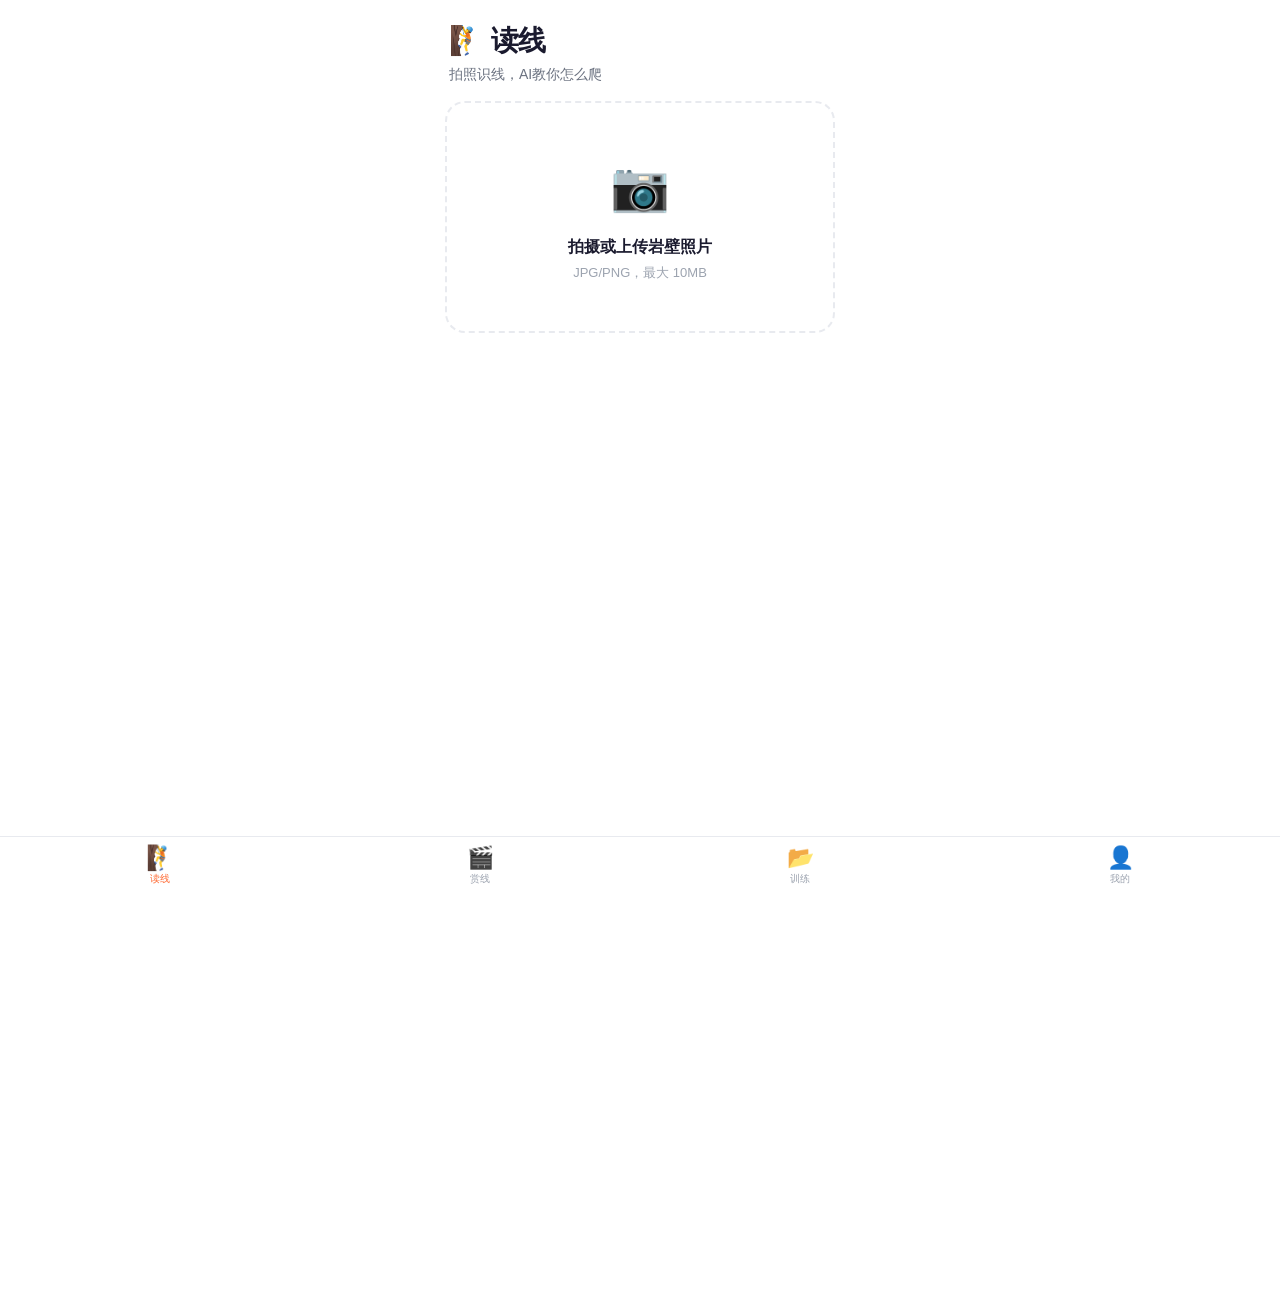
<file: index.html>
<!DOCTYPE html>
<html lang="zh-CN">
<head>
  <meta charset="UTF-8">
  <meta name="viewport" content="width=device-width, initial-scale=1.0, maximum-scale=1.0, user-scalable=no">
  <title>ClimbWise</title>
  <link rel="stylesheet" href="styles.css">
</head>
<body>

<div class="app">
  
  <!-- ===== 读线页 ===== -->
  <section id="page-read" class="page active">
    <div class="app-header">
      <h1>🧗 读线</h1>
      <p class="subtitle">拍照识线，AI教你怎么爬</p>
    </div>
    <div class="page-content">
      
      <!-- 上传区 -->
      <div id="read-upload" class="upload-zone">
        <div class="icon">📷</div>
        <p>拍摄或上传岩壁照片</p>
        <small>JPG/PNG，最大 10MB</small>
        <input type="file" id="read-photo-input" accept="image/*" class="hidden">
      </div>
      
      <!-- 照片预览 -->
      <div id="read-preview" class="hidden">
        <div class="video-preview">
          <img id="read-preview-img" style="width:100%;max-height:280px;object-fit:contain;background:#000;border-radius:16px;display:block;">
          <button class="clear-btn" id="read-clear">✕</button>
        </div>
      </div>
      
      <!-- 颜色选择 -->
      <div id="read-colors" class="hidden">
        <p style="text-align:center;font-size:14px;color:var(--text-muted);margin-bottom:14px;">选择你想要的线路颜色，其他颜色会自动隐藏</p>
        <div class="color-grid" id="color-grid"></div>
      </div>
      
      <!-- 评分预览（三维） -->
      <div id="read-scores" class="hidden">
        <div class="score-bar">
          <span class="label">力量</span>
          <div class="track"><div class="fill orange" id="score-strength" style="width:0%"></div></div>
          <span class="value" id="score-strength-val">—</span>
        </div>
        <div class="score-bar">
          <span class="label">伸展</span>
          <div class="track"><div class="fill cyan" id="score-reach" style="width:0%"></div></div>
          <span class="value" id="score-reach-val">—</span>
        </div>
        <div class="score-bar">
          <span class="label">体感</span>
          <div class="track"><div class="fill orange" id="score-overall" style="width:0%"></div></div>
          <span class="value" id="score-overall-val">—</span>
        </div>
      </div>
      
      <!-- 主按钮 -->
      <button id="read-start-btn" class="btn-primary hidden" disabled>开始读线</button>
      
      <!-- 加载中 -->
      <div id="read-loading" class="hidden">
        <div class="loader">
          <div class="emoji">🧗</div>
          <p id="read-status">正在识别手点脚点...</p>
        </div>
        <div class="progress-dots" id="read-dots">
          <div class="dot active"></div>
          <div class="dot"></div>
          <div class="dot"></div>
        </div>
        <div class="progress-track"><div class="fill" id="read-bar" style="width:0%"></div></div>
      </div>
      
      <!-- ===== 读线结果 ===== -->
      <div id="read-result" class="hidden fade-in">
        <div class="result-header">
          <div class="back" id="read-back">←</div>
          <div class="badge" id="read-grade-badge">V4-5</div>
        </div>
        
        <!-- 难点+体感概览（新增） -->
        <div id="beta-overview" class="card" style="margin-bottom:14px;border-left:5px solid var(--orange);">
          <div style="display:grid;grid-template-columns:1fr 1fr;gap:10px;align-items:center;">
            <div>
              <div style="font-size:11px;font-weight:700;color:var(--text-muted);margin-bottom:4px;letter-spacing:0.5px;">⚡ 难点</div>
              <div id="crux-text" style="font-size:13px;color:var(--text);font-weight:600;line-height:1.4;">—</div>
            </div>
            <div style="text-align:center;padding:10px;background:var(--orange-light);border-radius:12px;">
              <div style="font-size:11px;font-weight:700;color:var(--orange);margin-bottom:2px;">体感评分</div>
              <div id="overall-score-big" style="font-size:28px;font-weight:900;color:var(--orange);line-height:1;">—</div>
            </div>
          </div>
          <div id="start-finish-row" style="margin-top:10px;padding-top:10px;border-top:1px solid var(--border);">
            <div style="font-size:11px;font-weight:700;color:var(--text-muted);margin-bottom:4px;letter-spacing:0.5px;">🚩 起点</div>
            <div id="start-desc" style="font-size:12.5px;color:var(--text-secondary);line-height:1.4;">—</div>
          </div>
        </div>
        
        <!-- 岩壁+火柴人 -->
        <div style="position:relative;border-radius:16px;overflow:hidden;margin-bottom:20px;background:#000;">
          <img id="result-wall-img" style="width:100%;opacity:0.35;display:block;">
          <!-- 手点脚点标注层 -->
          <svg id="result-holds-svg" style="position:absolute;inset:0;width:100%;height:100%;" viewBox="0 0 1 1" preserveAspectRatio="xMidYMid meet"></svg>
          <svg id="result-stickman-svg" style="position:absolute;inset:0;width:100%;height:100%;" viewBox="0 0 1 1" preserveAspectRatio="xMidYMid meet"></svg>
        </div>
        
        <!-- 帧控制 -->
        <div class="flex items-center gap-2 mb-6">
          <button class="btn-secondary" id="prev-frame" style="width:auto;padding:10px 16px;flex-shrink:0;">◀</button>
          <button class="btn-secondary" id="play-beta-btn" style="width:auto;padding:10px 14px;flex-shrink:0;font-size:16px;">▶</button>
          <div style="flex:1;">
            <input type="range" id="frame-slider" min="0" max="0" value="0" style="width:100%;">
          </div>
          <span id="step-indicator" style="font-size:11px;font-weight:700;color:var(--orange);background:var(--orange-light);padding:4px 10px;border-radius:100px;flex-shrink:0;"></span>
          <span id="frame-counter" style="font-size:12px;color:var(--text-muted);width:36px;text-align:right;flex-shrink:0;">1/5</span>
        </div>
        
        <!-- Beta卡片 -->
        <div id="beta-cards"></div>
        
        <!-- 三维评分 -->
        <div class="card mt-4">
          <div class="score-bar">
            <span class="label">力量</span>
            <div class="track"><div class="fill orange" id="res-strength" style="width:0%"></div></div>
            <span class="value" id="res-strength-val">—</span>
          </div>
          <div class="score-bar">
            <span class="label">伸展</span>
            <div class="track"><div class="fill cyan" id="res-reach" style="width:0%"></div></div>
            <span class="value" id="res-reach-val">—</span>
          </div>
        </div>
        
        <!-- 建议 -->
        <div id="result-suggestions" class="card" style="border-left:4px solid var(--cyan);">
          <p style="font-size:13px;color:var(--cyan);font-weight:600;margin-bottom:6px;">💡 针对性建议</p>
          <ul id="suggestions-list" style="list-style:none;padding:0;"></ul>
        </div>
        
        <button class="btn-primary mt-4" id="save-route-btn">📥 保存线路</button>
        <button class="btn-secondary" id="read-restart">← 重新读线</button>
      </div>
      
    </div>
  </section>
  
  <!-- ===== 赏线页 ===== -->
  <section id="page-review" class="page">
    <div class="app-header">
      <h1>🎬 赏线</h1>
      <p class="subtitle">上传视频，AI分析动作质量</p>
    </div>
    <div class="page-content">
      
      <!-- 上传入口 -->
      <div id="review-upload" class="upload-zone">
        <div class="icon">📹</div>
        <p>上传爬线视频</p>
        <small>MP4/MOV，最大 100MB</small>
        <p style="font-size:11px;color:var(--text-muted);margin-top:6px;">视频包含完整上下墙片段效果最佳</p>
        <input type="file" id="review-video-input" accept="video/*" class="hidden">
      </div>
      
      <!-- 视频预览 -->
      <div id="review-preview" class="hidden">
        <div class="video-preview">
          <video id="review-video-el" controls style="width:100%;max-height:280px;object-fit:contain;background:#000;display:block;"></video>
          <button class="clear-btn" id="review-clear">✕</button>
        </div>
      </div>
      
      <!-- 关联线路 -->
      <div id="review-link-section" class="hidden card">
        <div class="form-group" style="margin-bottom:0;">
          <label>关联线路（选填）</label>
          <select id="review-route-select">
            <option value="">— 不关联线路 —</option>
          </select>
          <p style="font-size:12px;color:var(--text-dim);margin-top:6px;">关联后可对比最优beta分析</p>
        </div>
      </div>
      
      <button id="review-start-btn" class="btn-primary hidden" disabled>🔍 开始赏线</button>
      
      <!-- 加载中 -->
      <div id="review-loading" class="hidden">
        <div class="loader">
          <div class="emoji">🧗</div>
          <p id="review-status">正在提取视频帧...</p>
        </div>
        <div class="progress-dots" id="review-dots">
          <div class="dot active"></div>
          <div class="dot"></div>
          <div class="dot"></div>
          <div class="dot"></div>
        </div>
        <div class="progress-track"><div class="fill" id="review-bar" style="width:0%"></div></div>
      </div>
      
      <!-- ===== 赏线结果 ===== -->
      <div id="review-result" class="hidden fade-in">
        <div class="result-header">
          <div class="back" id="review-back">←</div>
          <div class="badge" id="review-score-badge">8.2分</div>
        </div>
        
        <!-- 综合概览 -->
        <div class="card" style="margin-bottom:14px;border-left:5px solid var(--cyan);">
          <div style="display:grid;grid-template-columns:1fr 1fr;gap:10px;align-items:center;">
            <div>
              <div style="font-size:11px;font-weight:700;color:var(--text-muted);margin-bottom:4px;letter-spacing:0.5px;">🎯 动作匹配度</div>
              <div style="font-size:22px;font-weight:800;color:var(--cyan);" id="beta-match-rate">—</div>
              <div style="font-size:11px;color:var(--text-dim);margin-top:2px;" id="detected-beta-text"></div>
            </div>
            <div style="text-align:center;padding:10px;background:var(--orange-light);border-radius:12px;">
              <div style="font-size:11px;font-weight:700;color:var(--orange);margin-bottom:2px;">综合评分</div>
              <div style="font-size:28px;font-weight:900;color:var(--orange);line-height:1;" id="overall-score-circle">—</div>
            </div>
          </div>
        </div>
        
        <!-- 关键帧时间线 -->
        <p style="font-size:12px;color:var(--text-muted);margin-bottom:8px;">📹 关键帧</p>
        <div class="frame-timeline" id="frame-timeline"></div>
        
        <!-- 主要问题 -->
        <div id="review-issues"></div>
        
        <!-- 改进建议 -->
        <div class="card" style="border-left:4px solid var(--cyan);">
          <p style="font-size:13px;color:var(--cyan);font-weight:600;margin-bottom:10px;">💡 改进建议</p>
          <ul id="review-improvements" style="list-style:none;padding:0;"></ul>
        </div>
        
        <!-- 分步评分 -->
        <div class="card mt-4">
          <p style="font-size:14px;font-weight:600;margin-bottom:12px;">📍 分步评分</p>
          <div id="step-scores"></div>
        </div>
        
        <button class="btn-primary mt-4" id="save-review-btn">📥 保存分析</button>
        <button class="btn-secondary" id="review-restart">← 重新赏线</button>
      </div>
      
    </div>
  </section>
  
  <!-- ===== 训练页 ===== -->
  <section id="page-train" class="page">
    <div class="app-header">
      <h1>📂 训练</h1>
      <p class="subtitle" id="train-subtitle">今日暂无训练记录</p>
    </div>
    <div class="page-content">
      
      <!-- 今日概览 -->
      <div class="card" id="today-summary" style="display:none;">
        <div style="display:flex;justify-content:space-between;align-items:center;margin-bottom:16px;">
          <div>
            <div style="font-size:13px;color:var(--text-muted);" id="today-date">4月1日</div>
            <div style="font-size:17px;font-weight:600;margin-top:2px;" id="today-gym">—</div>
          </div>
          <div style="text-align:right;">
            <div style="font-size:24px;font-weight:700;color:var(--orange);" id="today-count">0</div>
            <div style="font-size:12px;color:var(--text-muted);">条完攀</div>
          </div>
        </div>
        <div id="today-grid" class="classify-grid"></div>
        <button class="btn-secondary" id="add-train-btn" style="margin-top:12px;">+ 添加训练</button>
      </div>
      
      <!-- 上传入口 -->
      <div id="train-upload" class="upload-zone">
        <div class="icon">📹</div>
        <p>上传训练视频</p>
        <small>批量上传，AI自动归类整理</small>
        <input type="file" id="train-video-input" accept="video/*" multiple class="hidden">
      </div>
      
      <!-- 待归类列表 -->
      <div id="unclassified-list" class="hidden">
        <div style="display:flex;justify-content:space-between;align-items:center;margin-bottom:12px;">
          <p style="font-size:15px;font-weight:600;">待归类视频</p>
          <span style="font-size:13px;color:var(--text-muted);" id="unclassified-count">0</span>
        </div>
        <div id="unclassified-items"></div>
      </div>
      
      <!-- 归类编辑弹窗 -->
      <div id="classify-modal" class="modal-overlay">
        <div class="modal">
          <h2>📂 视频归类</h2>
          <div id="classify-video-preview" style="border-radius:12px;overflow:hidden;margin-bottom:16px;background:#000;">
            <video id="classify-video-el" controls style="width:100%;max-height:200px;object-fit:contain;display:block;"></video>
          </div>
          
          <div class="form-group">
            <label>线路颜色</label>
            <div class="color-grid" id="classify-colors"></div>
          </div>
          
          <div class="form-group">
            <label>难度等级</label>
            <select id="classify-grade" style="width:100%;background:var(--wall);border:1px solid var(--border);border-radius:10px;padding:12px 14px;color:var(--text);font-size:16px;">
              <option value="">选择难度</option>
              <option value="V0">V0</option><option value="V1">V1</option><option value="V2">V2</option>
              <option value="V3">V3</option><option value="V4">V4</option><option value="V5">V5</option>
              <option value="V6">V6</option><option value="V7">V7</option><option value="V8+">V8+</option>
            </select>
          </div>
          
          <div class="form-group">
            <label>结果</label>
            <div class="select-group">
              <button class="select-pill" data-result="send">✓ 完攀</button>
              <button class="select-pill" data-result="flash">⚡ Flash</button>
              <button class="select-pill" data-result="attempt">❌ 尝试</button>
            </div>
          </div>
          
          <div class="form-group">
            <label>岩馆</label>
            <input type="text" id="classify-gym" placeholder="例如：Breek抱石馆" style="width:100%;background:var(--wall);border:1px solid var(--border);border-radius:10px;padding:12px 14px;color:var(--text);font-size:16px;">
          </div>
          
          <button class="btn-primary" id="confirm-classify-btn">确认归类</button>
          <button class="btn-secondary" id="cancel-classify-btn" style="margin-top:8px;">取消</button>
        </div>
      </div>
      
      <!-- 历史记录 -->
      <div id="train-history" class="mt-6">
        <p style="font-size:15px;font-weight:600;margin-bottom:12px;">📅 历史训练</p>
        <div id="train-log-list"></div>
      </div>
      
    </div>
  </section>
  
  <!-- ===== 我的页 ===== -->
  <section id="page-profile" class="page">
    <div class="app-header">
      <h1>👤 我的</h1>
      <p class="subtitle">能力档案 & 训练记录</p>
    </div>
    <div class="page-content">
      
      <!-- 能力档案 -->
      <div class="card">
        <div style="display:flex;justify-content:space-between;align-items:center;margin-bottom:16px;">
          <h2 class="card-title" style="margin:0;">能力档案</h2>
          <button class="select-pill" id="edit-profile-btn" style="font-size:12px;padding:6px 12px;">编辑</button>
        </div>
        <div id="profile-data">
          <div style="font-size:28px;font-weight:700;margin-bottom:4px;" id="profile-physical">—</div>
          <div style="font-size:14px;color:var(--text-muted);" id="profile-detail">—</div>
        </div>
        <div id="profile-form" class="hidden" style="margin-top:16px;">
          <div class="form-group">
            <label>身高 (cm)</label>
            <input type="number" id="pf-height" placeholder="178">
          </div>
          <div class="form-group">
            <label>臂展 (cm)</label>
            <input type="number" id="pf-armspan" placeholder="181">
          </div>
          <div class="form-group">
            <label>体重 (kg)</label>
            <input type="number" id="pf-weight" placeholder="62">
          </div>
          <div class="form-group">
            <label>引体向上（最多）</label>
            <input type="number" id="pf-pullup" placeholder="15">
          </div>
          <button class="btn-primary" id="save-profile-btn">保存</button>
        </div>
      </div>
      
      <!-- ===== 能力评分2.0 ===== -->
      <div id="ability-overview-section" class="card">
        <div style="display:flex;justify-content:space-between;align-items:center;margin-bottom:16px;">
          <h2 class="card-title" style="margin:0;">🏆 能力评分</h2>
          <button class="select-pill" id="ai-eval-btn" style="font-size:12px;padding:6px 12px;">🧠 AI评估</button>
        </div>
        <div class="ability-hero">
          <div class="ability-score-main">
            <span class="score-num" id="ability-total-num">—</span>
            <span class="score-max">/ 10</span>
          </div>
          <div class="ability-level-badge" id="ability-level-badge">暂无数据</div>
        </div>
        <div class="ability-dimension-grid">
          <div class="dim-card" data-dim="tech">
            <div class="dim-header">
              <span class="dim-icon">🧠</span>
              <span class="dim-label">技术质量</span>
              <span class="dim-score" id="dim-tech-score">—</span>
            </div>
            <div class="dim-bar-track"><div class="dim-bar-fill" id="dim-tech-bar" style="width:0%"></div></div>
            <div class="dim-weight">权重 30%</div>
          </div>
          <div class="dim-card" data-dim="diff">
            <div class="dim-header">
              <span class="dim-icon">🏔️</span>
              <span class="dim-label">难度等级</span>
              <span class="dim-score" id="dim-diff-score">—</span>
            </div>
            <div class="dim-bar-track"><div class="dim-bar-fill" id="dim-diff-bar" style="width:0%"></div></div>
            <div class="dim-weight">权重 25%</div>
          </div>
          <div class="dim-card" data-dim="freq">
            <div class="dim-header">
              <span class="dim-icon">📅</span>
              <span class="dim-label">频率坚持</span>
              <span class="dim-score" id="dim-freq-score">—</span>
            </div>
            <div class="dim-bar-track"><div class="dim-bar-fill" id="dim-freq-bar" style="width:0%"></div></div>
            <div class="dim-weight">权重 20%</div>
          </div>
          <div class="dim-card" data-dim="style">
            <div class="dim-header">
              <span class="dim-icon">🎯</span>
              <span class="dim-label">风格适应</span>
              <span class="dim-score" id="dim-style-score">—</span>
            </div>
            <div class="dim-bar-track"><div class="dim-bar-fill" id="dim-style-bar" style="width:0%"></div></div>
            <div class="dim-weight">权重 25%</div>
          </div>
        </div>
        <div class="ability-stats-row">
          <div class="stat-chip"><span class="stat-val" id="stat-sends">—</span><span class="stat-label">完攀</span></div>
          <div class="stat-chip"><span class="stat-val" id="stat-total">—</span><span class="stat-label">总训练</span></div>
          <div class="stat-chip"><span class="stat-val" id="stat-week-sends">—</span><span class="stat-label">本周完攀</span></div>
        </div>
        <div id="ability-trend-section"></div>
        <div id="ability-radar-section" style="min-height:260px;margin-top:16px;"></div>
      </div>
      
      <!-- 训练洞察 -->
      <div id="training-insights"></div>
      
      <!-- 训练日历 -->
          <div class="calendar-month">
            <button id="cal-prev">◀</button>
            <h3 id="cal-title">4月 2026</h3>
            <button id="cal-next">▶</button>
          </div>
          <div class="calendar-grid" id="cal-grid"></div>
          <div style="display:flex;gap:16px;margin-top:12px;justify-content:center;">
            <span style="font-size:12px;color:var(--text-muted);">● 完攀</span>
            <span style="font-size:12px;color:var(--text-muted);">● 尝试</span>
            <span style="font-size:12px;color:var(--text-muted);">● Flash</span>
          </div>
        </div>
      </div>
      
      <!-- 岩馆打卡 -->
      <div class="card">
        <h2 class="card-title">🏠 岩馆打卡</h2>
        <div id="gym-list"></div>
      </div>
      
      <!-- 保存的线路 -->
      <div class="card">
        <h2 class="card-title">🧗 我的线路</h2>
        <div id="saved-routes">
          <p style="font-size:14px;color:var(--text-dim);text-align:center;padding:20px 0;">暂无保存的线路</p>
        </div>
      </div>
      
    </div>
  </section>
  
  <!-- ===== 底部导航 ===== -->
  <nav class="tab-nav">
    <button class="tab-nav-item active" data-page="read">
      <span class="icon">🧗</span>
      <span>读线</span>
    </button>
    <button class="tab-nav-item" data-page="review">
      <span class="icon">🎬</span>
      <span>赏线</span>
    </button>
    <button class="tab-nav-item" data-page="train">
      <span class="icon">📂</span>
      <span>训练</span>
    </button>
    <button class="tab-nav-item" data-page="profile">
      <span class="icon">👤</span>
      <span>我的</span>
    </button>
  </nav>
  
</div>

<!-- Toast -->
<div id="toast" class="toast"></div>

<!-- Scripts -->
<script src="lib/storage.js"></script>
<script src="lib/knowledge.js"></script>
<script src="lib/vision.js"></script>
<script src="lib/stickman.js"></script>
<script src="lib/video-analysis.js"></script>
<script src="app.js"></script>
<script src="ability/ability.js"></script>
<script src="ability/ability-minimax.js"></script>
<script src="ability/ability-ui.js"></script>
</body>
</html>
</file>
<file: styles.css>
/* ClimbWise v5 - 白底主题 (Light Mode) */

/* === 全局变量 === */
:root {
  --bg: #ffffff;
  --bg-secondary: #f7f8fc;
  --card: #ffffff;
  --card-hover: #f0f2f8;
  --wall: #f0f2f8;
  --border: #e8eaef;
  --orange: #ff6b35;
  --orange-light: #fff1eb;
  --cyan: #00b4a6;
  --cyan-light: #e6faf8;
  --text: #1a1a2e;
  --text-secondary: #6b7280;
  --text-muted: #9ca3af;
  --text-dim: #d1d5db;
  --shadow-sm: 0 1px 3px rgba(0,0,0,0.06);
  --shadow-md: 0 4px 12px rgba(0,0,0,0.08);
  --shadow-lg: 0 8px 30px rgba(0,0,0,0.10);
  --radius-sm: 8px;
  --radius-md: 12px;
  --radius-lg: 20px;
  --radius-xl: 28px;
}

/* === 重置 === */
* { margin: 0; padding: 0; box-sizing: border-box; -webkit-tap-highlight-color: transparent; }

html, body {
  height: 100%;
  background: var(--bg);
  color: var(--text);
  font-family: -apple-system, BlinkMacSystemFont, 'SF Pro Display', 'PingFang SC', sans-serif;
  -webkit-font-smoothing: antialiased;
  overflow: hidden;
  font-size: 16px;
  line-height: 1.5;
}

/* === 布局 === */
.app {
  display: flex;
  flex-direction: column;
  height: 100vh;
  max-width: 430px;
  margin: 0 auto;
  background: var(--bg);
  position: relative;
}

/* === 顶部栏 === */
.app-header {
  padding: 20px 24px 16px;
  flex-shrink: 0;
  background: var(--bg);
}

.app-header h1 {
  font-size: 28px;
  font-weight: 800;
  letter-spacing: -0.5px;
  color: var(--text);
}

.app-header h1 .emoji { margin-right: 6px; }

.app-header .subtitle {
  font-size: 14px;
  color: var(--text-secondary);
  margin-top: 2px;
  font-weight: 400;
}

/* === 内容区 === */
.app-content {
  flex: 1;
  overflow-y: auto;
  overflow-x: hidden;
  -webkit-overflow-scrolling: touch;
  padding: 0 20px 100px;
}

.app-content::-webkit-scrollbar { width: 0; }

/* === 底部导航 === */
.tab-nav {
  display: flex;
  flex-shrink: 0;
  background: rgba(255,255,255,0.95);
  backdrop-filter: blur(20px);
  -webkit-backdrop-filter: blur(20px);
  border-top: 1px solid var(--border);
  position: sticky;
  bottom: 0;
  z-index: 100;
}

.tab-nav-item {
  flex: 1;
  display: flex;
  flex-direction: column;
  align-items: center;
  gap: 3px;
  padding: 10px 0 14px;
  background: none;
  border: none;
  color: var(--text-muted);
  font-size: 10px;
  font-weight: 500;
  font-family: inherit;
  cursor: pointer;
  transition: color 0.2s, transform 0.15s;
}

.tab-nav-item .icon { font-size: 22px; line-height: 1; }

.tab-nav-item.active { color: var(--orange); }
.tab-nav-item.active .icon { transform: scale(1.1); }

/* === 页面 === */
.page { display: none; height: 100%; }
.page.active { display: flex; flex-direction: column; }
.page-content { flex: 1; overflow-y: auto; overflow-x: hidden; padding: 0 20px 110px; -webkit-overflow-scrolling: touch; }
.page-content::-webkit-scrollbar { width: 0; }

/* === 上传区 === */
.upload-zone {
  border: 2px dashed var(--border);
  border-radius: var(--radius-lg);
  padding: 48px 24px;
  text-align: center;
  cursor: pointer;
  transition: border-color 0.2s, background 0.2s, transform 0.15s;
  margin-bottom: 16px;
  background: var(--bg);
}

.upload-zone:hover {
  border-color: var(--orange);
  background: var(--orange-light);
  transform: scale(1.01);
}

.upload-zone .icon { font-size: 48px; margin-bottom: 12px; }
.upload-zone p { font-size: 16px; font-weight: 600; color: var(--text); }
.upload-zone small { font-size: 13px; color: var(--text-muted); display: block; margin-top: 4px; }

/* === 卡片 === */
.card {
  background: var(--card);
  border-radius: var(--radius-lg);
  padding: 20px;
  margin-bottom: 14px;
  box-shadow: var(--shadow-sm);
  border: 1px solid var(--border);
  transition: box-shadow 0.2s, transform 0.15s;
}

.card:active { transform: scale(0.995); }

.card-title {
  font-size: 16px;
  font-weight: 700;
  color: var(--text);
  margin-bottom: 14px;
}

/* === 按钮 === */
.btn-primary {
  width: 100%;
  background: var(--orange);
  color: #fff;
  border: none;
  border-radius: var(--radius-md);
  padding: 16px;
  font-size: 16px;
  font-weight: 700;
  font-family: inherit;
  cursor: pointer;
  transition: opacity 0.2s, transform 0.1s, box-shadow 0.2s;
  box-shadow: 0 4px 12px rgba(255,107,53,0.3);
  margin-bottom: 12px;
}

.btn-primary:hover { opacity: 0.92; transform: translateY(-1px); box-shadow: 0 6px 20px rgba(255,107,53,0.35); }
.btn-primary:active { transform: scale(0.98) translateY(0); }
.btn-primary:disabled { opacity: 0.35; cursor: not-allowed; transform: none; box-shadow: none; }

.btn-secondary {
  width: 100%;
  background: var(--bg);
  color: var(--text);
  border: 1.5px solid var(--border);
  border-radius: var(--radius-md);
  padding: 14px;
  font-size: 15px;
  font-weight: 600;
  font-family: inherit;
  cursor: pointer;
  margin-top: 10px;
  transition: background 0.2s, border-color 0.2s, transform 0.1s;
}

.btn-secondary:hover { background: var(--wall); border-color: var(--text-muted); }
.btn-secondary:active { transform: scale(0.985); }

/* === 评分条 === */
.score-bar {
  display: flex;
  align-items: center;
  gap: 10px;
  margin-bottom: 10px;
}

.score-bar .label {
  font-size: 13px;
  color: var(--text-secondary);
  width: 42px;
  flex-shrink: 0;
  font-weight: 500;
}

.score-bar .track {
  flex: 1;
  height: 8px;
  background: var(--wall);
  border-radius: 4px;
  overflow: hidden;
}

.score-bar .fill {
  height: 100%;
  border-radius: 4px;
  transition: width 0.6s ease;
}

.score-bar .fill.orange { background: linear-gradient(90deg, #ff8c5a, var(--orange)); }
.score-bar .fill.cyan { background: linear-gradient(90deg, #00d4bc, var(--cyan)); }

.score-bar .value {
  font-size: 13px;
  font-weight: 700;
  width: 36px;
  text-align: right;
  flex-shrink: 0;
  color: var(--text);
}

/* === 颜色选择器 === */
.color-grid {
  display: flex;
  flex-wrap: wrap;
  gap: 12px;
  justify-content: center;
  margin: 16px 0;
}

.color-dot {
  width: 42px;
  height: 42px;
  border-radius: 50%;
  cursor: pointer;
  border: 3px solid transparent;
  transition: transform 0.2s, border-color 0.2s, box-shadow 0.2s;
  opacity: 0.5;
  box-shadow: var(--shadow-sm);
}

.color-dot.selected {
  opacity: 1;
  transform: scale(1.2);
  border-color: var(--text);
  box-shadow: var(--shadow-md);
}

.color-dot:active { transform: scale(1.05); }

/* === 进度指示器 === */
.progress-dots {
  display: flex;
  justify-content: center;
  gap: 8px;
  margin: 20px 0;
}

.progress-dots .dot {
  width: 8px;
  height: 8px;
  border-radius: 50%;
  background: var(--border);
  transition: background 0.3s, transform 0.3s;
}

.progress-dots .dot.active { background: var(--orange); transform: scale(1.4); }
.progress-dots .dot.done { background: var(--cyan); }

/* === 加载动画 === */
.loader { text-align: center; padding: 40px 0; }
.loader .emoji { font-size: 56px; animation: bounce 1.2s ease-in-out infinite; }

@keyframes bounce {
  0%, 100% { transform: translateY(0); }
  50% { transform: translateY(-12px); }
}

.loader p { margin-top: 16px; font-size: 14px; color: var(--text-secondary); }

.progress-track { width: 100%; height: 4px; background: var(--wall); border-radius: 2px; overflow: hidden; margin: 12px 0; }
.progress-track .fill { height: 100%; background: linear-gradient(90deg, var(--orange), #ff8c5a); border-radius: 2px; transition: width 0.4s ease; }

/* === Beta卡片 === */
.beta-card {
  background: var(--card);
  border-radius: var(--radius-md);
  padding: 18px 20px;
  margin-bottom: 10px;
  border-left: 4px solid var(--orange);
  box-shadow: var(--shadow-sm);
  border: 1px solid var(--border);
  cursor: pointer;
  transition: transform 0.15s, box-shadow 0.15s;
}

.beta-card:active { transform: scale(0.98); }

.beta-card .step { font-size: 12px; color: var(--orange); font-weight: 700; margin-bottom: 6px; letter-spacing: 0.3px; }
.beta-card .desc { font-size: 15px; line-height: 1.6; margin-bottom: 8px; color: var(--text); }
.beta-card .tip { font-size: 13px; color: var(--cyan); font-weight: 500; }

/* === 弹窗 === */
.modal-overlay {
  position: fixed;
  inset: 0;
  background: rgba(0,0,0,0.4);
  z-index: 200;
  display: none;
  align-items: flex-end;
  justify-content: center;
}

.modal-overlay.show { display: flex; }

.modal {
  background: var(--bg);
  border-radius: var(--radius-xl) var(--radius-xl) 0 0;
  width: 100%;
  max-width: 430px;
  padding: 28px 24px 44px;
  animation: slideUp 0.3s cubic-bezier(0.32, 0.72, 0, 1);
}

@keyframes slideUp {
  from { transform: translateY(100%); }
  to { transform: translateY(0); }
}

.modal h2 { font-size: 20px; font-weight: 800; margin-bottom: 20px; text-align: center; }

/* === 表单 === */
.form-group { margin-bottom: 14px; }
.form-group label { display: block; font-size: 13px; color: var(--text-secondary); margin-bottom: 6px; font-weight: 500; }

.form-group input,
.form-group select,
.form-group textarea {
  width: 100%;
  background: var(--bg-secondary);
  border: 1.5px solid var(--border);
  border-radius: var(--radius-sm);
  padding: 13px 16px;
  color: var(--text);
  font-size: 16px;
  font-family: inherit;
  transition: border-color 0.2s, box-shadow 0.2s;
}

.form-group input:focus,
.form-group select:focus,
.form-group textarea:focus {
  outline: none;
  border-color: var(--orange);
  box-shadow: 0 0 0 3px rgba(255,107,53,0.12);
}

/* === Toast === */
.toast {
  position: fixed;
  bottom: 90px;
  left: 50%;
  transform: translateX(-50%) translateY(16px);
  background: var(--text);
  color: #fff;
  padding: 12px 24px;
  border-radius: 100px;
  font-size: 14px;
  font-weight: 600;
  opacity: 0;
  transition: opacity 0.3s, transform 0.3s;
  pointer-events: none;
  z-index: 300;
  white-space: nowrap;
  box-shadow: var(--shadow-lg);
}

.toast.show { opacity: 1; transform: translateX(-50%) translateY(0); }

/* === 结果页通用 === */
.result-header {
  display: flex;
  justify-content: space-between;
  align-items: center;
  margin-bottom: 18px;
}

.result-header .back {
  font-size: 24px;
  cursor: pointer;
  padding: 6px;
  color: var(--text-secondary);
  border-radius: 50%;
  background: var(--wall);
  width: 40px; height: 40px;
  display: flex; align-items: center; justify-content: center;
  transition: background 0.2s;
}

.result-header .back:hover { background: var(--card-hover); }
.result-header .back:active { transform: scale(0.9); }

.result-header .badge {
  background: var(--orange);
  color: #fff;
  padding: 6px 16px;
  border-radius: 100px;
  font-size: 14px;
  font-weight: 800;
}

/* === 视频预览 === */
.video-preview {
  border-radius: var(--radius-md);
  overflow: hidden;
  margin-bottom: 14px;
  background: #000;
  position: relative;
  box-shadow: var(--shadow-md);
}

.video-preview video { width: 100%; display: block; max-height: 280px; object-fit: contain; }
.video-preview .clear-btn {
  position: absolute;
  top: 10px; right: 10px;
  background: rgba(0,0,0,0.6);
  color: #fff;
  border: none;
  border-radius: 50%;
  width: 34px; height: 34px;
  font-size: 14px;
  cursor: pointer;
  display: flex; align-items: center; justify-content: center;
}

/* === 帧时间线 === */
.frame-timeline {
  display: flex;
  gap: 8px;
  overflow-x: auto;
  padding: 4px 0 14px;
  -webkit-overflow-scrolling: touch;
}

.frame-timeline::-webkit-scrollbar { height: 0; }

.frame-thumb {
  flex-shrink: 0;
  width: 64px; height: 64px;
  border-radius: var(--radius-sm);
  overflow: hidden;
  border: 2.5px solid transparent;
  cursor: pointer;
  transition: border-color 0.2s, transform 0.15s;
}

.frame-thumb.active { border-color: var(--orange); transform: scale(1.05); }
.frame-thumb img { width: 100%; height: 100%; object-fit: cover; }

/* === 评分圆 === */
.score-circle {
  width: 80px; height: 80px;
  border-radius: 50%;
  background: linear-gradient(135deg, var(--orange), #ff8c5a);
  display: flex;
  align-items: center;
  justify-content: center;
  font-size: 26px;
  font-weight: 800;
  color: #fff;
  box-shadow: 0 4px 16px rgba(255,107,53,0.35);
  flex-shrink: 0;
}

/* === 问题卡片 === */
.issue-card {
  background: #fef2f2;
  border: 1px solid #fecaca;
  border-radius: var(--radius-md);
  padding: 12px 16px;
  margin-bottom: 8px;
  display: flex;
  gap: 10px;
  align-items: flex-start;
}

.issue-card .icon { font-size: 16px; flex-shrink: 0; margin-top: 1px; }
.issue-card p { font-size: 14px; line-height: 1.5; color: #991b1b; }

/* === 日历 === */
.calendar-month {
  display: flex;
  justify-content: space-between;
  align-items: center;
  margin-bottom: 14px;
}

.calendar-month button {
  background: var(--wall);
  border: none;
  color: var(--text-secondary);
  font-size: 16px;
  cursor: pointer;
  padding: 6px 10px;
  border-radius: 50%;
  width: 36px; height: 36px;
  display: flex; align-items: center; justify-content: center;
  transition: background 0.2s;
}

.calendar-month button:hover { background: var(--card-hover); }
.calendar-month h3 { font-size: 15px; font-weight: 700; }

.calendar-grid {
  display: grid;
  grid-template-columns: repeat(7, 1fr);
  gap: 3px;
  text-align: center;
}

.calendar-grid .day-label { font-size: 11px; color: var(--text-muted); padding: 4px 0; font-weight: 600; }

.calendar-grid .day {
  aspect-ratio: 1;
  display: flex;
  flex-direction: column;
  align-items: center;
  justify-content: center;
  font-size: 13px;
  border-radius: 50%;
  cursor: pointer;
  gap: 2px;
  transition: background 0.15s;
  position: relative;
}

.calendar-grid .day.empty { cursor: default; }
.calendar-grid .day:not(.empty):hover { background: var(--wall); }
.calendar-grid .day .dot { width: 5px; height: 5px; border-radius: 50%; }
.calendar-grid .day .dot.send { background: #22c55e; }
.calendar-grid .day .dot.attempt { background: var(--orange); }
.calendar-grid .day .dot.flash { background: #eab308; }

/* === 能力条形图 === */
.chart-row {
  display: flex;
  align-items: center;
  gap: 12px;
  margin-bottom: 16px;
}

.chart-row .chart-label { font-size: 13px; color: var(--text-secondary); width: 44px; flex-shrink: 0; font-weight: 500; }
.chart-row .chart-track { flex: 1; height: 10px; background: var(--wall); border-radius: 5px; overflow: hidden; }
.chart-row .chart-fill { height: 100%; border-radius: 5px; background: linear-gradient(90deg, var(--cyan), #00d4bc); transition: width 0.6s ease; }
.chart-row .chart-value { font-size: 13px; font-weight: 700; width: 36px; text-align: right; flex-shrink: 0; color: var(--text); }

/* === 训练日志项 === */
.log-item {
  background: var(--card);
  border-radius: var(--radius-md);
  padding: 14px 16px;
  margin-bottom: 10px;
  display: flex;
  align-items: center;
  gap: 12px;
  border: 1px solid var(--border);
  box-shadow: var(--shadow-sm);
  transition: transform 0.15s;
}

.log-item:active { transform: scale(0.985); }

.log-item .gym-icon {
  width: 46px; height: 46px;
  border-radius: var(--radius-sm);
  background: var(--wall);
  display: flex;
  align-items: center;
  justify-content: center;
  font-size: 20px;
  flex-shrink: 0;
}

.log-item .info { flex: 1; min-width: 0; }
.log-item .info h4 { font-size: 15px; font-weight: 700; margin-bottom: 2px; white-space: nowrap; overflow: hidden; text-overflow: ellipsis; }
.log-item .info p { font-size: 12px; color: var(--text-muted); }

.log-item .badge {
  font-size: 11px;
  font-weight: 700;
  padding: 4px 10px;
  border-radius: 100px;
  flex-shrink: 0;
}

.log-item .badge.send { background: #dcfce7; color: #16a34a; }
.log-item .badge.attempt { background: var(--orange-light); color: var(--orange); }
.log-item .badge.flash { background: #fef9c3; color: #ca8a04; }

/* === 归类网格 === */
.classify-grid {
  display: grid;
  grid-template-columns: repeat(3, 1fr);
  gap: 10px;
  margin-bottom: 14px;
}

.classify-cell {
  aspect-ratio: 1;
  border-radius: var(--radius-md);
  overflow: hidden;
  border: 2px solid transparent;
  cursor: pointer;
  position: relative;
  background: var(--wall);
  display: flex;
  flex-direction: column;
  align-items: center;
  justify-content: center;
  gap: 4px;
  transition: border-color 0.2s, transform 0.15s;
}

.classify-cell:active { transform: scale(0.95); }
.classify-cell.selected { border-color: var(--orange); }
.classify-cell .color-preview { width: 34px; height: 34px; border-radius: 50%; }
.classify-cell .grade { font-size: 13px; font-weight: 700; }
.classify-cell .count { font-size: 11px; color: var(--text-muted); }

/* === 选择胶囊 === */
.select-group { display: flex; gap: 8px; flex-wrap: wrap; }

.select-pill {
  padding: 8px 16px;
  border-radius: 100px;
  border: 1.5px solid var(--border);
  background: var(--bg);
  color: var(--text-secondary);
  font-size: 14px;
  font-weight: 600;
  font-family: inherit;
  cursor: pointer;
  transition: all 0.2s;
}

.select-pill.selected {
  border-color: var(--orange);
  color: var(--orange);
  background: var(--orange-light);
}

/* === 滑块 === */
input[type="range"] {
  -webkit-appearance: none;
  background: transparent;
  width: 100%;
  height: 32px;
  display: flex;
  align-items: center;
}

input[type="range"]::-webkit-slider-thumb {
  -webkit-appearance: none;
  height: 20px;
  width: 20px;
  border-radius: 50%;
  background: var(--orange);
  cursor: pointer;
  margin-top: -6px;
  box-shadow: 0 2px 8px rgba(255,107,53,0.4);
}

input[type="range"]::-webkit-slider-runnable-track {
  height: 6px;
  background: var(--wall);
  border-radius: 3px;
}

/* === 辅助 === */
.hidden { display: none !important; }
.fade-in { animation: fadeIn 0.3s ease forwards; }
@keyframes fadeIn { from { opacity: 0; transform: translateY(8px); } to { opacity: 1; transform: translateY(0); } }
.text-center { text-align: center; }
.text-muted { color: var(--text-muted); }
.text-orange { color: var(--orange); }
.text-cyan { color: var(--cyan); }
.mt-4 { margin-top: 16px; }
.mt-6 { margin-top: 24px; }
.mb-4 { margin-bottom: 16px; }
.mb-6 { margin-bottom: 24px; }
.flex { display: flex; }
.items-center { align-items: center; }
.justify-between { justify-content: space-between; }
.gap-3 { gap: 12px; }
.gap-2 { gap: 8px; }
.w-full { width: 100%; }
.font-bold { font-weight: 700; }

/* === 滑块样式 === */
input[type="range"] {
  -webkit-appearance: none;
  background: transparent;
  width: 100%;
}

input[type="range"]::-webkit-slider-thumb {
  -webkit-appearance: none;
  height: 22px;
  width: 22px;
  border-radius: 50%;
  background: var(--orange);
  cursor: pointer;
  margin-top: -8px;
  box-shadow: 0 2px 8px rgba(255,107,53,0.4);
}

input[type="range"]::-webkit-slider-runnable-track {
  height: 6px;
  background: var(--border);
  border-radius: 3px;
}

/* === 能力评分2.0 样式 === */

.ability-hero {
  display: flex;
  justify-content: space-between;
  align-items: center;
  margin-bottom: 20px;
}

.ability-score-main {
  display: flex;
  align-items: baseline;
  gap: 4px;
}

.score-num {
  font-size: 56px;
  font-weight: 800;
  color: var(--orange);
  letter-spacing: -2px;
  line-height: 1;
}

.score-max {
  font-size: 18px;
  color: var(--text-muted);
  font-weight: 400;
}

.ability-level-badge {
  font-size: 13px;
  font-weight: 600;
  padding: 6px 14px;
  border-radius: 20px;
  background: #eee;
  color: #666;
}

.ability-dimension-grid {
  display: grid;
  grid-template-columns: 1fr 1fr;
  gap: 12px;
  margin-bottom: 16px;
}

.dim-card {
  background: var(--wall);
  border-radius: 12px;
  padding: 12px;
}

.dim-header {
  display: flex;
  align-items: center;
  gap: 6px;
  margin-bottom: 8px;
}

.dim-icon { font-size: 14px; }

.dim-label {
  font-size: 12px;
  color: var(--text-muted);
  flex: 1;
}

.dim-score {
  font-size: 16px;
  font-weight: 700;
}

.dim-bar-track {
  height: 4px;
  background: var(--card);
  border-radius: 2px;
  overflow: hidden;
  margin-bottom: 4px;
}

.dim-bar-fill {
  height: 100%;
  border-radius: 2px;
  transition: width 0.6s ease;
}

.dim-weight {
  font-size: 10px;
  color: var(--text-dim);
}

.ability-stats-row {
  display: flex;
  justify-content: space-around;
  gap: 8px;
  padding-top: 12px;
  border-top: 1px solid var(--border);
}

.stat-chip {
  display: flex;
  flex-direction: column;
  align-items: center;
  gap: 2px;
}

.stat-val {
  font-size: 20px;
  font-weight: 700;
  color: var(--cyan);
}

.stat-label {
  font-size: 11px;
  color: var(--text-muted);
}

.trend-chart {
  display: flex;
  gap: 8px;
  padding: 8px 0;
  margin-top: 12px;
}

.trend-y-labels {
  display: flex;
  flex-direction: column;
  justify-content: space-between;
  font-size: 10px;
  color: var(--text-dim);
  padding-bottom: 28px;
  text-align: right;
  width: 20px;
  flex-shrink: 0;
}

.trend-bars {
  display: flex;
  flex: 1;
  justify-content: space-around;
  gap: 8px;
}

.trend-bar-wrap {
  display: flex;
  flex-direction: column;
  align-items: center;
  gap: 2px;
  flex: 1;
}

.trend-val-label {
  font-size: 11px;
  font-weight: 700;
}

.trend-bar-container {
  width: 100%;
  display: flex;
  align-items: flex-end;
}

.trend-bar {
  width: 100%;
  border-radius: 4px 4px 0 0;
  min-height: 4px;
  transition: height 0.6s ease;
}

.trend-bar-label {
  font-size: 10px;
  color: var(--text-muted);
  margin-top: 4px;
}

.trend-bar-sends {
  font-size: 9px;
  color: var(--text-dim);
}

.style-pill {
  padding: 8px 14px;
  border-radius: 20px;
  border: 1px solid var(--border);
  background: var(--wall);
  color: var(--text-muted);
  font-size: 13px;
  cursor: pointer;
  transition: all 0.2s;
  font-family: inherit;
}

.style-pill.selected {
  border-color: var(--cyan);
  color: var(--cyan);
  background: rgba(78,205,196,0.1);
}

.style-pill:active {
  transform: scale(0.96);
}
</file>
